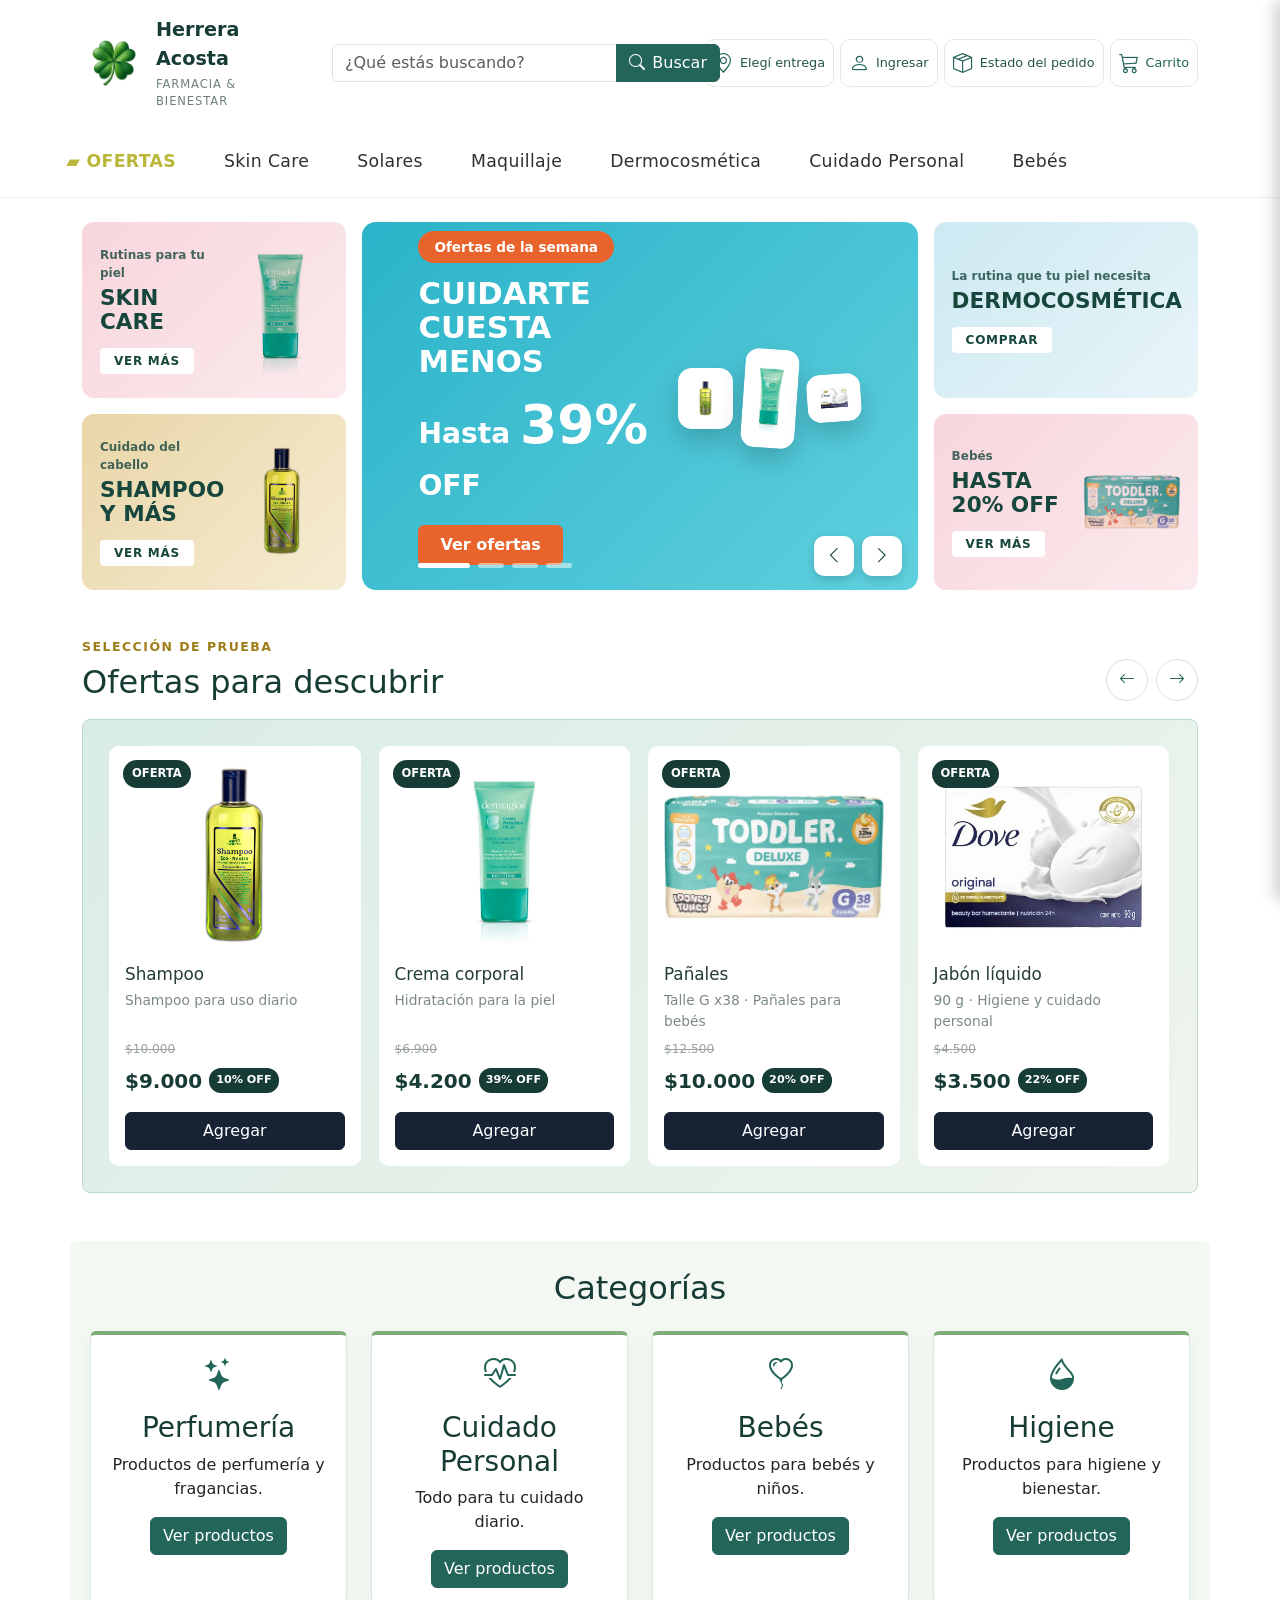
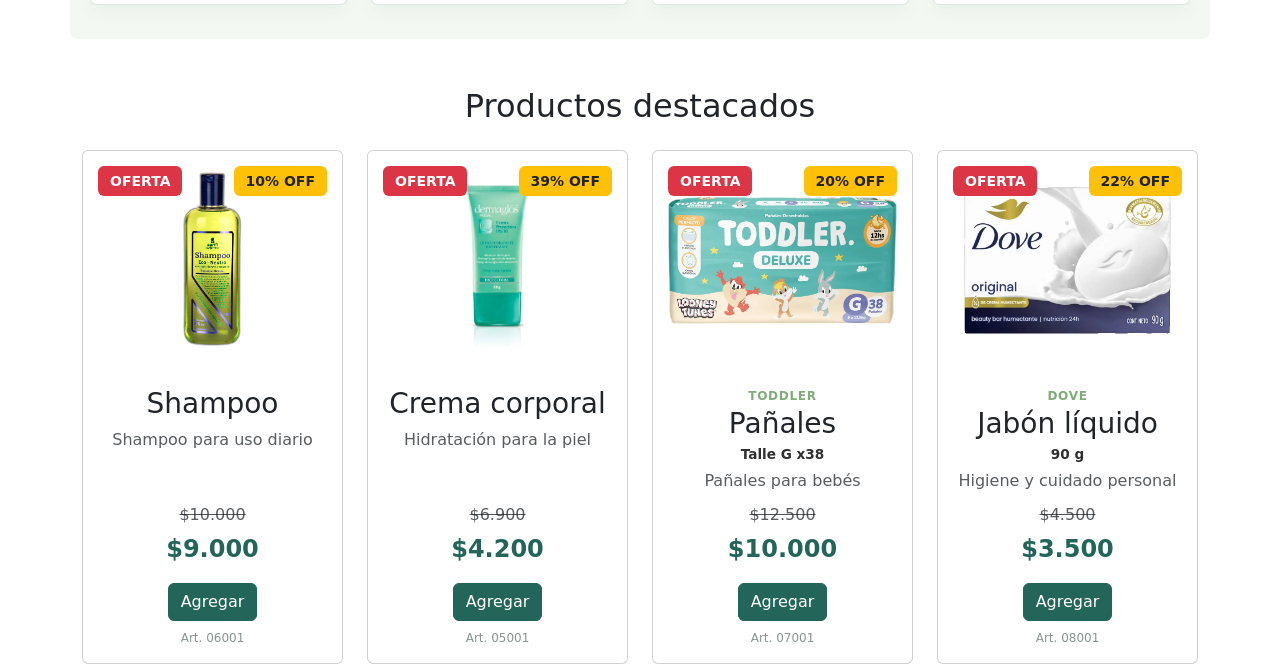
<file: index.html>
<!DOCTYPE html>

<html lang="es">

<head>
    <meta charset="UTF-8">


<meta name="viewport" content="width=device-width, initial-scale=1.0">

<title>Farmacia Herrera Acosta</title>

<!-- Bootstrap -->
<link href="https://cdn.jsdelivr.net/npm/bootstrap@5.3.3/dist/css/bootstrap.min.css" rel="stylesheet">

<!-- Bootstrap Icons -->
<link rel="stylesheet" href="https://cdn.jsdelivr.net/npm/bootstrap-icons@1.11.3/font/bootstrap-icons.min.css">

<!-- Nuestro CSS -->
<link rel="stylesheet" href="css/estilos.css?v=8">


</head>

<body>


<header>

    <div class="container">

        <div class="row align-items-center py-3 fila-header">

            <!-- Logo -->
            <div class="col-lg-3">
                <a class="marca" href="index.html" aria-label="Farmacia Herrera Acosta, inicio">
                    <img class="marca-simbolo" src="imagen/logo-trebol.png" alt="">
                    <span>
                        <strong>Herrera Acosta</strong>
                        <small>Farmacia &amp; bienestar</small>
                    </span>
                </a>
            </div>

            <!-- Buscador -->
            <div class="col-lg-5">

                <form id="formularioBusqueda">
                    <div class="input-group">

                        <input 
                            id="campoBusqueda"
                            type="search" 
                            class="form-control" 
                            placeholder="¿Qué estás buscando?"
                            aria-label="Buscar productos"
                        >

                        <button class="btn btn-primary boton-buscar" type="submit">
                            <i class="bi bi-search" aria-hidden="true"></i>
                            Buscar
                        </button>

                    </div>
                </form>

            </div>

            <!-- Acciones -->
            <div class="col-lg-4 acciones-header">

                <button class="accion-header" type="button">
                    <i class="bi bi-geo-alt" aria-hidden="true"></i>
                    <span>Elegí entrega</span>
                </button>

                <button class="accion-header" type="button">
                    <i class="bi bi-person" aria-hidden="true"></i>
                    <span>Ingresar</span>
                </button>

                <a class="accion-header accion-pedidos" href="pedido.html">
                    <i class="bi bi-box-seam" aria-hidden="true"></i>
                    <span class="texto-largo">Estado del pedido</span>
                    <span class="texto-corto">Mi pedido</span>
                </a>

                <button id="btnAbrirCarrito" class="accion-header carrito-header" type="button">
                    <i class="bi bi-cart3" aria-hidden="true"></i>
                    <span>Carrito</span>
                    <span id="contadorCarrito" class="badge rounded-pill bg-danger" aria-live="polite" hidden>0</span>
                </button>
            </div>

        </div>

    </div>

</header>

<nav class="barra-categorias">

    <div class="barra-categorias-contenido">

        <a class="enlace-categoria oferta-nav" href="categoria.html?c=ofertas" data-categoria="ofertas">▰ OFERTAS</a>
        <a class="enlace-categoria" href="categoria.html?c=skin-care" data-categoria="skin-care">Skin Care</a>
        <a class="enlace-categoria" href="categoria.html?c=solares" data-categoria="solares">Solares</a>
        <a class="enlace-categoria" href="categoria.html?c=maquillaje" data-categoria="maquillaje">Maquillaje</a>
        <a class="enlace-categoria" href="categoria.html?c=dermocosmetica" data-categoria="dermocosmetica">Dermocosmética</a>
        <a class="enlace-categoria" href="categoria.html?c=cuidado-personal" data-categoria="cuidado-personal">Cuidado Personal</a>
        <a class="enlace-categoria" href="categoria.html?c=bebes" data-categoria="bebes">Bebés</a>

    </div>

</nav>
<section class="container mt-4" aria-label="Promociones">

    <div class="grilla-banners">

        <!-- Columna izquierda -->
        <div class="banners-laterales">
            <a class="banner-chico banner-rosa" href="categoria.html?c=skin-care">
                <div class="banner-texto">
                    <span class="banner-volanta">Rutinas para tu piel</span>
                    <strong>Skin Care</strong>
                    <span class="banner-boton">Ver más</span>
                </div>
                <img src="imagen/crema.webp" alt="">
            </a>
            <a class="banner-chico banner-dorado" href="categoria.html?c=cuidado-personal">
                <div class="banner-texto">
                    <span class="banner-volanta">Cuidado del cabello</span>
                    <strong>Shampoo y más</strong>
                    <span class="banner-boton">Ver más</span>
                </div>
                <img src="imagen/shampo.jpg" alt="">
            </a>
        </div>

        <!-- Banner grande que va cambiando -->
        <div class="carrusel-principal" id="carruselPrincipal" aria-roledescription="carrusel" aria-label="Destacados">
            <div class="diapositivas">

                <a class="diapositiva activa diapo-celeste" href="categoria.html?c=ofertas" aria-label="Ofertas de la semana">
                    <div class="diapo-texto">
                        <span class="diapo-fecha">Ofertas de la semana</span>
                        <h2>Cuidarte cuesta menos</h2>
                        <p class="diapo-gigante">Hasta <b>39%</b> OFF</p>
                        <span class="diapo-boton">Ver ofertas</span>
                    </div>
                    <div class="diapo-imagenes">
                        <img src="imagen/shampo.jpg" alt="">
                        <img src="imagen/crema.webp" alt="">
                        <img src="imagen/jabon.webp" alt="">
                    </div>
                </a>

                <a class="diapositiva diapo-rosa" href="categoria.html?c=bebes" aria-label="Productos para bebés">
                    <div class="diapo-texto">
                        <span class="diapo-fecha">Bebés</span>
                        <h2>Todo para tu bebé</h2>
                        <p class="diapo-gigante"><b>20%</b> OFF en pañales</p>
                        <span class="diapo-boton">Ver productos</span>
                    </div>
                    <div class="diapo-imagenes">
                        <img src="imagen/pañales.webp" alt="">
                    </div>
                </a>

                <a class="diapositiva diapo-verde" href="categoria.html?c=dermocosmetica" aria-label="Dermocosmética">
                    <div class="diapo-texto">
                        <span class="diapo-fecha">Dermocosmética</span>
                        <h2>Hidratación para todos los días</h2>
                        <p class="diapo-gigante">Tu piel, <b>primero</b></p>
                        <span class="diapo-boton">Descubrir</span>
                    </div>
                    <div class="diapo-imagenes">
                        <img src="imagen/crema.webp" alt="">
                    </div>
                </a>

                <a class="diapositiva diapo-lila" href="categoria.html?c=higiene" aria-label="Higiene">
                    <div class="diapo-texto">
                        <span class="diapo-fecha">Higiene</span>
                        <h2>Lo de todos los días, al mejor precio</h2>
                        <p class="diapo-gigante">Desde <b>$3.500</b></p>
                        <span class="diapo-boton">Ver productos</span>
                    </div>
                    <div class="diapo-imagenes">
                        <img src="imagen/jabon.webp" alt="">
                        <img src="imagen/shampo.jpg" alt="">
                    </div>
                </a>

            </div>

            <button class="carrusel-flecha anterior" type="button" aria-label="Anterior">
                <i class="bi bi-chevron-left" aria-hidden="true"></i>
            </button>
            <button class="carrusel-flecha siguiente" type="button" aria-label="Siguiente">
                <i class="bi bi-chevron-right" aria-hidden="true"></i>
            </button>

            <div class="carrusel-puntos" role="tablist" aria-label="Elegir banner"></div>
        </div>

        <!-- Columna derecha -->
        <div class="banners-laterales">
            <a class="banner-chico banner-celeste" href="categoria.html?c=dermocosmetica">
                <div class="banner-texto">
                    <span class="banner-volanta">La rutina que tu piel necesita</span>
                    <strong>Dermocosmética</strong>
                    <span class="banner-boton">Comprar</span>
                </div>
                <img src="imagen/crema.webp" alt="">
            </a>
            <a class="banner-chico banner-rosa" href="categoria.html?c=bebes">
                <div class="banner-texto">
                    <span class="banner-volanta">Bebés</span>
                    <strong>Hasta 20% OFF</strong>
                    <span class="banner-boton">Ver más</span>
                </div>
                <img src="imagen/pañales.webp" alt="">
            </a>
        </div>

    </div>

</section>

<section class="container mt-5" aria-labelledby="titulo-promociones">

    <div class="promociones-cabecera">
        <div>
            <span class="promo-etiqueta">Selección de prueba</span>
            <h2 id="titulo-promociones">Ofertas para descubrir</h2>
        </div>

        <div class="controles-promociones">
            <button type="button" class="boton-promocion" data-promo-direccion="prev" aria-label="Productos anteriores">
                <i class="bi bi-arrow-left" aria-hidden="true"></i>
            </button>
            <button type="button" class="boton-promocion" data-promo-direccion="next" aria-label="Siguientes productos">
                <i class="bi bi-arrow-right" aria-hidden="true"></i>
            </button>
        </div>
    </div>

    <div id="carruselPromociones" class="carrusel-promociones">
        <!-- Los productos salen de js/productos.js (los que tienen carrusel: true y están en oferta) -->
        <div class="promociones-pista" id="pistaPromociones"></div>
    </div>

</section>

<section id="productos-destacados" class="container mt-5 seccion-categorias">

    <h2 class="text-center mb-4">Categorías</h2>

    <div class="row g-4">

        <div class="col-6 col-md-3">
            <div class="card h-100 text-center">
                <div class="card-body">
                    <i class="bi bi-stars icono-categoria" aria-hidden="true"></i>
                    <h3 class="card-title">Perfumería</h3>
                    <p class="card-text">
                        Productos de perfumería y fragancias.
                    </p>
                    <a href="categoria.html?c=perfumeria" class="btn btn-primary">
                        Ver productos
                    </a>
                </div>
            </div>
        </div>

        <div class="col-6 col-md-3">
            <div class="card h-100 text-center">
                <div class="card-body">
                    <i class="bi bi-heart-pulse icono-categoria" aria-hidden="true"></i>
                    <h3 class="card-title">Cuidado Personal</h3>
                    <p class="card-text">
                        Todo para tu cuidado diario.
                    </p>
                    <a href="categoria.html?c=cuidado-personal" class="btn btn-primary">
                        Ver productos
                    </a>
                </div>
            </div>
        </div>

        <div class="col-6 col-md-3">
            <div class="card h-100 text-center">
                <div class="card-body">
                    <i class="bi bi-balloon-heart icono-categoria" aria-hidden="true"></i>
                    <h3 class="card-title">Bebés</h3>
                    <p class="card-text">
                        Productos para bebés y niños.
                    </p>
                    <a href="categoria.html?c=bebes" class="btn btn-primary">
                        Ver productos
                    </a>
                </div>
            </div>
        </div>

        <div class="col-6 col-md-3">
            <div class="card h-100 text-center">
                <div class="card-body">
                    <i class="bi bi-droplet-half icono-categoria" aria-hidden="true"></i>
                    <h3 class="card-title">Higiene</h3>
                    <p class="card-text">
                        Productos para higiene y bienestar.
                    </p>
                    <a href="categoria.html?c=higiene" class="btn btn-primary">
                        Ver productos
                    </a>
                </div>
            </div>
        </div>

    </div>

</section>
<section class="container mt-5 seccion-productos">

    <h2 class="text-center mb-4">Productos destacados</h2>

    <p id="mensajeBusqueda" class="mensaje-busqueda text-center" hidden>
        No encontramos productos con esa búsqueda.
    </p>

    <!-- Los productos salen de js/productos.js (los que tienen destacado: true) -->
    <div id="listaDestacados" class="row g-4"></div>

</section>
<div id="fondoCarrito"></div>

<section id="carrito">

    <div class="carrito-cabecera">

        <h2>🛒 Mi carrito</h2>

        <button id="btnCerrarCarrito" type="button">
            ✕
        </button>

    </div>

    <div id="contenidoCarrito">
    </div>

    <form id="formPedido" class="form-pedido" hidden novalidate>
        <h3>Datos para tu pedido</h3>

        <p class="aviso-retiro">
            <i class="bi bi-shop" aria-hidden="true"></i>
            Por ahora los pedidos son para <b>retirar en el local</b>.
        </p>

        <label for="pedidoNombre">Nombre y apellido</label>
        <input id="pedidoNombre" name="nombre" type="text" autocomplete="name" maxlength="80" required>

        <label for="pedidoTelefono">Teléfono</label>
        <input id="pedidoTelefono" name="telefono" type="tel" autocomplete="tel" maxlength="20" placeholder="Ej: 11 2345 6789" required>

        <label for="pedidoPago">¿Cómo vas a pagar?</label>
        <select id="pedidoPago" name="pago" required></select>

        <label for="pedidoComentario">Comentario <span class="opcional">(opcional)</span></label>
        <textarea id="pedidoComentario" name="comentario" rows="2" maxlength="300" placeholder="Ej: paso a retirar después de las 18 hs"></textarea>

        <p id="errorPedido" class="error-pedido" role="alert" hidden></p>

        <button type="submit" class="btn-whatsapp">
            <i class="bi bi-whatsapp" aria-hidden="true"></i>
            Enviar pedido por WhatsApp
        </button>

    </form>

</section>

<!-- Bootstrap JavaScript -->
<script src="https://cdn.jsdelivr.net/npm/bootstrap@5.3.3/dist/js/bootstrap.bundle.min.js"></script>

<!-- Nuestro JavaScript -->
<script src="js/productos.js?v=8"></script>
<script src="js/catalogo.js?v=8"></script>
<script src="js/script.js?v=8"></script>
<script src="js/banners.js?v=8"></script>


</body>

</html>
</file>
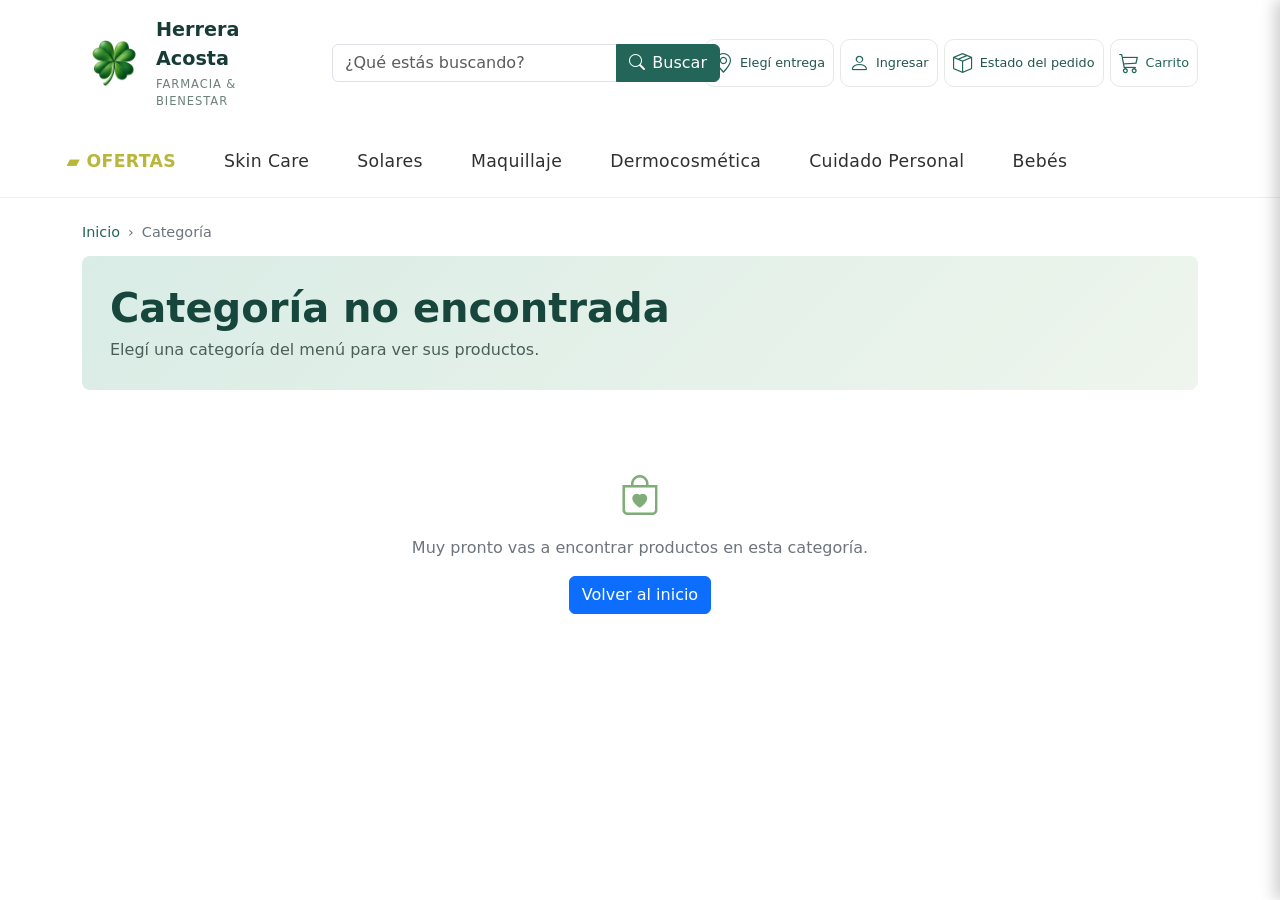
<file: categoria.html>
<!DOCTYPE html>

<html lang="es">

<head>
    <meta charset="UTF-8">


<meta name="viewport" content="width=device-width, initial-scale=1.0">

<title>Categoría | Farmacia Herrera Acosta</title>

<!-- Bootstrap -->
<link href="https://cdn.jsdelivr.net/npm/bootstrap@5.3.3/dist/css/bootstrap.min.css" rel="stylesheet">

<!-- Bootstrap Icons -->
<link rel="stylesheet" href="https://cdn.jsdelivr.net/npm/bootstrap-icons@1.11.3/font/bootstrap-icons.min.css">

<!-- Nuestro CSS -->
<link rel="stylesheet" href="css/estilos.css?v=8">


</head>

<body>


<header>

    <div class="container">

        <div class="row align-items-center py-3 fila-header">

            <!-- Logo -->
            <div class="col-lg-3">
                <a class="marca" href="index.html" aria-label="Farmacia Herrera Acosta, inicio">
                    <img class="marca-simbolo" src="imagen/logo-trebol.png" alt="">
                    <span>
                        <strong>Herrera Acosta</strong>
                        <small>Farmacia &amp; bienestar</small>
                    </span>
                </a>
            </div>

            <!-- Buscador -->
            <div class="col-lg-5">

                <form id="formularioBusqueda">
                    <div class="input-group">

                        <input 
                            id="campoBusqueda"
                            type="search" 
                            class="form-control" 
                            placeholder="¿Qué estás buscando?"
                            aria-label="Buscar productos"
                        >

                        <button class="btn btn-primary boton-buscar" type="submit">
                            <i class="bi bi-search" aria-hidden="true"></i>
                            Buscar
                        </button>

                    </div>
                </form>

            </div>

            <!-- Acciones -->
            <div class="col-lg-4 acciones-header">

                <button class="accion-header" type="button">
                    <i class="bi bi-geo-alt" aria-hidden="true"></i>
                    <span>Elegí entrega</span>
                </button>

                <button class="accion-header" type="button">
                    <i class="bi bi-person" aria-hidden="true"></i>
                    <span>Ingresar</span>
                </button>

                <a class="accion-header accion-pedidos" href="pedido.html">
                    <i class="bi bi-box-seam" aria-hidden="true"></i>
                    <span class="texto-largo">Estado del pedido</span>
                    <span class="texto-corto">Mi pedido</span>
                </a>

                <button id="btnAbrirCarrito" class="accion-header carrito-header" type="button">
                    <i class="bi bi-cart3" aria-hidden="true"></i>
                    <span>Carrito</span>
                    <span id="contadorCarrito" class="badge rounded-pill bg-danger" aria-live="polite" hidden>0</span>
                </button>
            </div>

        </div>

    </div>

</header>

<nav class="barra-categorias">

    <div class="barra-categorias-contenido">

        <a class="enlace-categoria oferta-nav" href="categoria.html?c=ofertas" data-categoria="ofertas">▰ OFERTAS</a>
        <a class="enlace-categoria" href="categoria.html?c=skin-care" data-categoria="skin-care">Skin Care</a>
        <a class="enlace-categoria" href="categoria.html?c=solares" data-categoria="solares">Solares</a>
        <a class="enlace-categoria" href="categoria.html?c=maquillaje" data-categoria="maquillaje">Maquillaje</a>
        <a class="enlace-categoria" href="categoria.html?c=dermocosmetica" data-categoria="dermocosmetica">Dermocosmética</a>
        <a class="enlace-categoria" href="categoria.html?c=cuidado-personal" data-categoria="cuidado-personal">Cuidado Personal</a>
        <a class="enlace-categoria" href="categoria.html?c=bebes" data-categoria="bebes">Bebés</a>

    </div>

</nav>

<main class="container mt-4 mb-5 pagina-categoria">

    <nav aria-label="Ubicación" class="miga">
        <a href="index.html">Inicio</a>
        <span aria-hidden="true">›</span>
        <span id="migaCategoria" aria-current="page">Categoría</span>
    </nav>

    <div class="cabecera-categoria">
        <h1 id="tituloCategoria">Categoría</h1>
        <p id="descripcionCategoria"></p>
    </div>

    <p id="mensajeBusqueda" class="mensaje-busqueda text-center" hidden>
        No encontramos productos con esa búsqueda.
    </p>

    <div id="categoriaVacia" class="categoria-vacia" hidden>
        <i class="bi bi-bag-heart" aria-hidden="true"></i>
        <p>Muy pronto vas a encontrar productos en esta categoría.</p>
        <a href="index.html" class="btn btn-primary">Volver al inicio</a>
    </div>

    <div id="listaCategoria" class="row g-4"></div>

</main>

<div id="fondoCarrito"></div>

<section id="carrito">

    <div class="carrito-cabecera">

        <h2>🛒 Mi carrito</h2>

        <button id="btnCerrarCarrito" type="button">
            ✕
        </button>

    </div>

    <div id="contenidoCarrito">
    </div>

    <form id="formPedido" class="form-pedido" hidden novalidate>
        <h3>Datos para tu pedido</h3>

        <p class="aviso-retiro">
            <i class="bi bi-shop" aria-hidden="true"></i>
            Por ahora los pedidos son para <b>retirar en el local</b>.
        </p>

        <label for="pedidoNombre">Nombre y apellido</label>
        <input id="pedidoNombre" name="nombre" type="text" autocomplete="name" maxlength="80" required>

        <label for="pedidoTelefono">Teléfono</label>
        <input id="pedidoTelefono" name="telefono" type="tel" autocomplete="tel" maxlength="20" placeholder="Ej: 11 2345 6789" required>

        <label for="pedidoPago">¿Cómo vas a pagar?</label>
        <select id="pedidoPago" name="pago" required></select>

        <label for="pedidoComentario">Comentario <span class="opcional">(opcional)</span></label>
        <textarea id="pedidoComentario" name="comentario" rows="2" maxlength="300" placeholder="Ej: paso a retirar después de las 18 hs"></textarea>

        <p id="errorPedido" class="error-pedido" role="alert" hidden></p>

        <button type="submit" class="btn-whatsapp">
            <i class="bi bi-whatsapp" aria-hidden="true"></i>
            Enviar pedido por WhatsApp
        </button>

    </form>

</section>

<!-- Bootstrap JavaScript -->
<script src="https://cdn.jsdelivr.net/npm/bootstrap@5.3.3/dist/js/bootstrap.bundle.min.js"></script>

<!-- Nuestro JavaScript -->
<script src="js/productos.js?v=8"></script>
<script src="js/catalogo.js?v=8"></script>
<script src="js/categoria.js?v=8"></script>
<script src="js/script.js?v=8"></script>


</body>

</html>
</file>
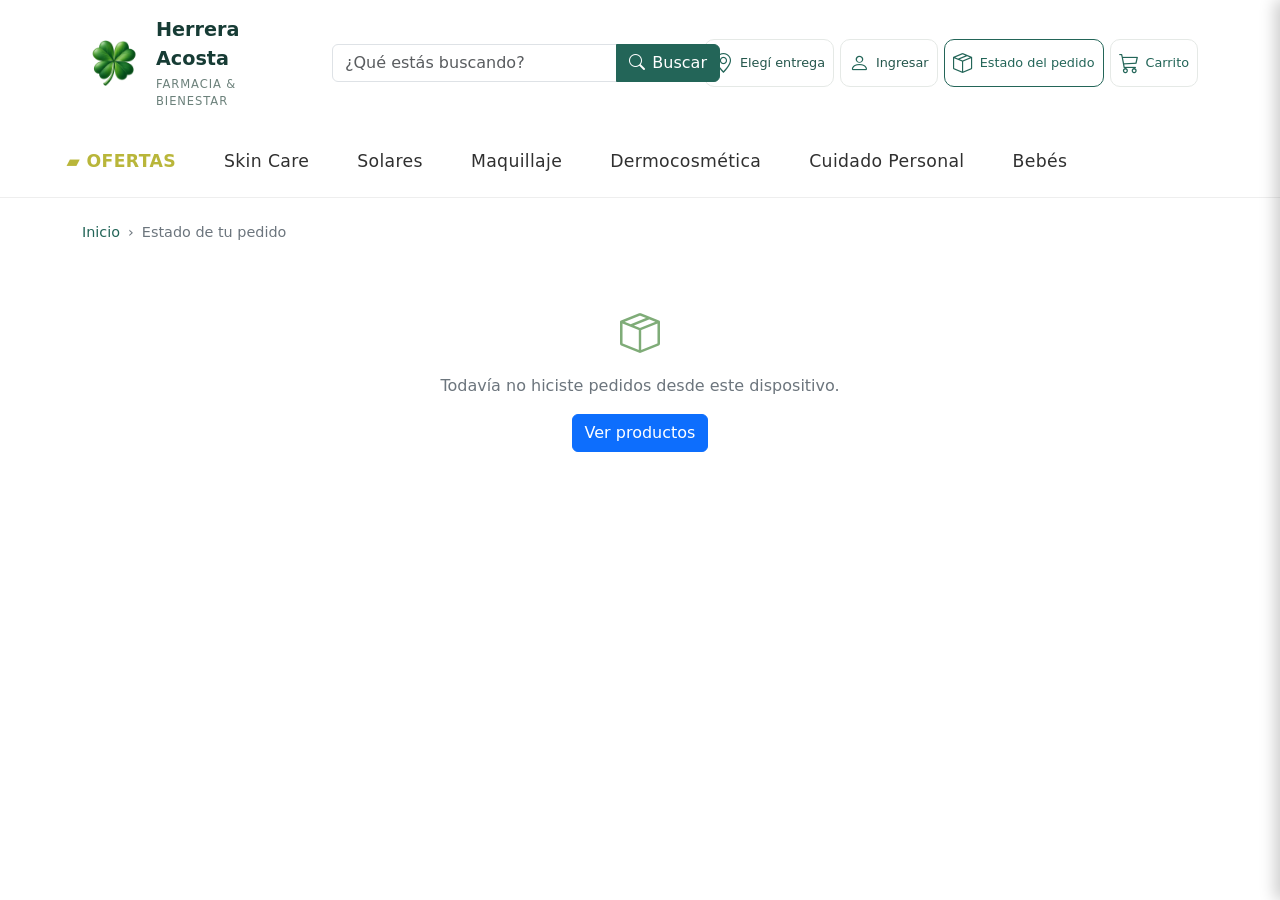
<file: pedido.html>
<!DOCTYPE html>

<html lang="es">

<head>
    <meta charset="UTF-8">


<meta name="viewport" content="width=device-width, initial-scale=1.0">

<title>Estado de tu pedido | Farmacia Herrera Acosta</title>

<!-- Bootstrap -->
<link href="https://cdn.jsdelivr.net/npm/bootstrap@5.3.3/dist/css/bootstrap.min.css" rel="stylesheet">

<!-- Bootstrap Icons -->
<link rel="stylesheet" href="https://cdn.jsdelivr.net/npm/bootstrap-icons@1.11.3/font/bootstrap-icons.min.css">

<!-- Nuestro CSS -->
<link rel="stylesheet" href="css/estilos.css?v=8">


</head>

<body>


<header>

    <div class="container">

        <div class="row align-items-center py-3 fila-header">

            <!-- Logo -->
            <div class="col-lg-3">
                <a class="marca" href="index.html" aria-label="Farmacia Herrera Acosta, inicio">
                    <img class="marca-simbolo" src="imagen/logo-trebol.png" alt="">
                    <span>
                        <strong>Herrera Acosta</strong>
                        <small>Farmacia &amp; bienestar</small>
                    </span>
                </a>
            </div>

            <!-- Buscador -->
            <div class="col-lg-5">

                <form id="formularioBusqueda">
                    <div class="input-group">

                        <input 
                            id="campoBusqueda"
                            type="search" 
                            class="form-control" 
                            placeholder="¿Qué estás buscando?"
                            aria-label="Buscar productos"
                        >

                        <button class="btn btn-primary boton-buscar" type="submit">
                            <i class="bi bi-search" aria-hidden="true"></i>
                            Buscar
                        </button>

                    </div>
                </form>

            </div>

            <!-- Acciones -->
            <div class="col-lg-4 acciones-header">

                <button class="accion-header" type="button">
                    <i class="bi bi-geo-alt" aria-hidden="true"></i>
                    <span>Elegí entrega</span>
                </button>

                <button class="accion-header" type="button">
                    <i class="bi bi-person" aria-hidden="true"></i>
                    <span>Ingresar</span>
                </button>

                <a class="accion-header accion-pedidos activo" href="pedido.html" aria-current="page">
                    <i class="bi bi-box-seam" aria-hidden="true"></i>
                    <span class="texto-largo">Estado del pedido</span>
                    <span class="texto-corto">Mi pedido</span>
                </a>

                <button id="btnAbrirCarrito" class="accion-header carrito-header" type="button">
                    <i class="bi bi-cart3" aria-hidden="true"></i>
                    <span>Carrito</span>
                    <span id="contadorCarrito" class="badge rounded-pill bg-danger" aria-live="polite" hidden>0</span>
                </button>
            </div>

        </div>

    </div>

</header>

<nav class="barra-categorias">

    <div class="barra-categorias-contenido">

        <a class="enlace-categoria oferta-nav" href="categoria.html?c=ofertas" data-categoria="ofertas">▰ OFERTAS</a>
        <a class="enlace-categoria" href="categoria.html?c=skin-care" data-categoria="skin-care">Skin Care</a>
        <a class="enlace-categoria" href="categoria.html?c=solares" data-categoria="solares">Solares</a>
        <a class="enlace-categoria" href="categoria.html?c=maquillaje" data-categoria="maquillaje">Maquillaje</a>
        <a class="enlace-categoria" href="categoria.html?c=dermocosmetica" data-categoria="dermocosmetica">Dermocosmética</a>
        <a class="enlace-categoria" href="categoria.html?c=cuidado-personal" data-categoria="cuidado-personal">Cuidado Personal</a>
        <a class="enlace-categoria" href="categoria.html?c=bebes" data-categoria="bebes">Bebés</a>

    </div>

</nav>

<main class="container mt-4 mb-5 pagina-pedido">

    <nav aria-label="Ubicación" class="miga">
        <a href="index.html">Inicio</a>
        <span aria-hidden="true">›</span>
        <span aria-current="page">Estado de tu pedido</span>
    </nav>

    <!-- Sin pedidos -->
    <div id="sinPedidos" class="categoria-vacia" hidden>
        <i class="bi bi-box-seam" aria-hidden="true"></i>
        <p>Todavía no hiciste pedidos desde este dispositivo.</p>
        <a href="index.html" class="btn btn-primary">Ver productos</a>
    </div>

    <!-- Pedido -->
    <div id="detallePedido" class="pedido-grilla" hidden>

        <section class="pedido-panel pedido-estado" aria-labelledby="tituloPedido">
            <p class="pedido-gracias">¡Gracias por tu pedido!</p>
            <h1 id="tituloPedido">Pedido N° <span id="numeroPedido"></span></h1>
            <p class="pedido-fecha" id="fechaPedido"></p>

            <ol class="pasos-pedido">
                <li class="paso hecho">
                    <span class="paso-icono" aria-hidden="true">✓</span>
                    <div>
                        <strong>Pedido enviado</strong>
                        <p>Mandaste el pedido por WhatsApp a la farmacia.</p>
                    </div>
                </li>
                <li class="paso actual">
                    <span class="paso-icono" aria-hidden="true">2</span>
                    <div>
                        <strong>Confirmación de la farmacia</strong>
                        <p>Te respondemos por WhatsApp con el stock y el total final.</p>
                    </div>
                </li>
                <li class="paso">
                    <span class="paso-icono" aria-hidden="true">3</span>
                    <div>
                        <strong>Preparamos tu pedido</strong>
                        <p>Lo separamos para que no tengas que esperar.</p>
                    </div>
                </li>
                <li class="paso">
                    <span class="paso-icono" aria-hidden="true">4</span>
                    <div>
                        <strong>Listo para retirar</strong>
                        <p>Te avisamos por WhatsApp cuando puedas pasar por el local.</p>
                    </div>
                </li>
            </ol>

            <div class="pedido-acciones">
                <button type="button" id="btnReenviar" class="btn-whatsapp">
                    <i class="bi bi-whatsapp" aria-hidden="true"></i>
                    ¿No se abrió WhatsApp? Enviar de nuevo
                </button>
                <button type="button" id="btnConsultar" class="btn-seguir-comprando">
                    Consultar por este pedido
                </button>
                <a href="index.html" class="btn-seguir-comprando">Seguir comprando</a>
            </div>
        </section>

        <section class="pedido-panel" aria-labelledby="tituloResumen">
            <h2 id="tituloResumen">Resumen</h2>
            <ul id="listaPedido" class="lista-pedido"></ul>
            <div class="carrito-total pedido-total">
                <span>Total</span>
                <strong id="totalPedido"></strong>
            </div>
            <dl class="datos-pedido">
                <dt>Entrega</dt><dd>Retiro en el local</dd>
                <dt>Pago</dt><dd id="pagoPedido"></dd>
                <dt>A nombre de</dt><dd id="nombrePedido"></dd>
                <dt id="comentarioPedidoTitulo">Comentario</dt><dd id="comentarioPedido"></dd>
            </dl>
        </section>

    </div>

    <!-- Pedidos anteriores -->
    <section id="pedidosAnteriores" class="pedido-panel pedidos-anteriores" hidden aria-labelledby="tituloAnteriores">
        <h2 id="tituloAnteriores">Tus pedidos anteriores</h2>
        <ul id="listaAnteriores"></ul>
    </section>

</main>

<div id="fondoCarrito"></div>

<section id="carrito">

    <div class="carrito-cabecera">

        <h2>🛒 Mi carrito</h2>

        <button id="btnCerrarCarrito" type="button">
            ✕
        </button>

    </div>

    <div id="contenidoCarrito">
    </div>

    <form id="formPedido" class="form-pedido" hidden novalidate>
        <h3>Datos para tu pedido</h3>

        <p class="aviso-retiro">
            <i class="bi bi-shop" aria-hidden="true"></i>
            Por ahora los pedidos son para <b>retirar en el local</b>.
        </p>

        <label for="pedidoNombre">Nombre y apellido</label>
        <input id="pedidoNombre" name="nombre" type="text" autocomplete="name" maxlength="80" required>

        <label for="pedidoTelefono">Teléfono</label>
        <input id="pedidoTelefono" name="telefono" type="tel" autocomplete="tel" maxlength="20" placeholder="Ej: 11 2345 6789" required>

        <label for="pedidoPago">¿Cómo vas a pagar?</label>
        <select id="pedidoPago" name="pago" required></select>

        <label for="pedidoComentario">Comentario <span class="opcional">(opcional)</span></label>
        <textarea id="pedidoComentario" name="comentario" rows="2" maxlength="300" placeholder="Ej: paso a retirar después de las 18 hs"></textarea>

        <p id="errorPedido" class="error-pedido" role="alert" hidden></p>

        <button type="submit" class="btn-whatsapp">
            <i class="bi bi-whatsapp" aria-hidden="true"></i>
            Enviar pedido por WhatsApp
        </button>

    </form>

</section>

<!-- Bootstrap JavaScript -->
<script src="https://cdn.jsdelivr.net/npm/bootstrap@5.3.3/dist/js/bootstrap.bundle.min.js"></script>

<!-- Nuestro JavaScript -->
<script src="js/productos.js?v=8"></script>
<script src="js/catalogo.js?v=8"></script>
<script src="js/script.js?v=8"></script>
<script src="js/pedido.js?v=8"></script>


</body>

</html>
</file>
<file: css/estilos.css>
.hero {
    min-height: 340px;
    display: flex;
    align-items: center;
    justify-content: space-between;
    gap: 40px;
    padding: 58px clamp(28px, 6vw, 90px);
    color: #173c35;
    background: linear-gradient(120deg, #dcefe5 0%, #f4f1d7 100%);
    border-radius: 4px;
    overflow: hidden;
}

.hero-contenido {
    max-width: 590px;
}

.hero-etiqueta {
    margin-bottom: 14px;
    color: #a07d19;
    font-size: 0.82rem;
    font-weight: 700;
    letter-spacing: 0.14em;
    text-transform: uppercase;
}

.hero h2 {
    max-width: 520px;
    margin-bottom: 18px;
    font-size: clamp(2.2rem, 5vw, 4.3rem);
    line-height: 0.98;
}

.hero-contenido > p:not(.hero-etiqueta) {
    max-width: 460px;
    margin-bottom: 28px;
    color: #3d5c55;
    font-size: 1.08rem;
}

.btn-hero {
    padding: 12px 22px;
    color: #ffffff;
    background-color: #236558;
    border: 1px solid #236558;
}

.btn-hero:hover {
    color: #ffffff;
    background-color: #174b41;
    border-color: #174b41;
}

.hero-dato {
    width: 190px;
    padding: 24px 0 24px 24px;
    border-left: 1px solid rgba(35, 101, 88, 0.35);
}

.hero-dato span {
    display: block;
    margin-bottom: 38px;
    color: #a07d19;
    font-size: 0.85rem;
    font-weight: 700;
}

.hero-dato strong {
    display: block;
    margin-bottom: 8px;
    font-size: 1.2rem;
}

.hero-dato p {
    margin: 0;
    color: #3d5c55;
    font-size: 0.9rem;
}

.marca {
    display: inline-flex;
    align-items: center;
    gap: 10px;
    color: #173c35;
    text-decoration: none;
}

.marca-simbolo {
    display: block;
    width: 64px;
    height: 64px;
    object-fit: contain;
    transform: scale(1.25);
}

.marca strong,
.marca small {
    display: block;
}

.marca strong {
    font-size: 1.2rem;
}

.marca small {
    margin-top: 2px;
    color: #6c817b;
    font-size: 0.72rem;
    letter-spacing: 0.08em;
    text-transform: uppercase;
}

.acciones-header {
    display: flex;
    align-items: center;
    justify-content: flex-end;
    gap: 8px;
    padding-top: 8px;
    padding-bottom: 8px;
}

.accion-header {
    display: inline-flex;
    min-height: 48px;
    align-items: center;
    justify-content: center;
    gap: 7px;
    padding: 8px 10px;
    color: #24564c;
    background-color: #ffffff;
    border: 1px solid #e5e9e6;
    border-radius: 10px;
    font-size: 0.86rem;
    font-weight: 500;
    white-space: nowrap;
}

.accion-header i {
    color: #236558;
    font-size: 1.25rem;
}

.accion-header:hover {
    color: #236558;
    border-color: #236558;
}

.boton-buscar {
    display: inline-flex;
    align-items: center;
    gap: 7px;
    color: #ffffff;
    background-color: #236558;
    border-color: #236558;
}

.boton-buscar:hover {
    color: #ffffff;
    background-color: #174b41;
    border-color: #174b41;
}

.carrito-header {
    color: #236558;
}

@media (min-width: 992px) {
    .fila-header {
        flex-wrap: nowrap;
    }

    .fila-header > [class*="col-lg-"] {
        min-width: 0;
    }

    .fila-header > .col-lg-5 form {
        width: 100%;
    }

    .acciones-header {
        flex-shrink: 0;
    }
}

.card-img-top {
    height: 220px;
    object-fit: contain;
    padding: 15px;
}

.precio-oferta {
    color: #236558;
}

.mensaje-busqueda {
    color: #6c817b;
}

.seccion-categorias {
    padding: 28px 20px 34px;
    background-color: #f4f8f2;
    border-radius: 8px;
}

.seccion-categorias > h2 {
    color: #173c35;
}

.seccion-categorias .card {
    overflow: hidden;
    border: 1px solid #dce8df;
    border-top: 4px solid #7fac78;
    box-shadow: 0 5px 16px rgba(35, 101, 88, 0.06);
    transition: transform 0.2s ease, box-shadow 0.2s ease;
}

.seccion-categorias .card:hover {
    transform: translateY(-4px);
    box-shadow: 0 10px 22px rgba(35, 101, 88, 0.12);
}

.icono-categoria {
    display: block;
    margin-bottom: 12px;
    color: #236558;
    font-size: 2rem;
}

.seccion-categorias .card-title {
    color: #173c35;
}

.seccion-categorias .btn-primary {
    color: #ffffff;
    background-color: #236558;
    border-color: #236558;
}

.seccion-categorias .btn-primary:hover {
    background-color: #174b41;
    border-color: #174b41;
}

.seccion-productos .btn-primary {
    color: #ffffff;
    background-color: #236558;
    border-color: #236558;
}

.seccion-productos .btn-primary:hover {
    color: #ffffff;
    background-color: #174b41;
    border-color: #174b41;
}

.promociones-cabecera {
    display: flex;
    align-items: end;
    justify-content: space-between;
    margin-bottom: 18px;
}

.promociones-cabecera h2 {
    margin: 0;
    color: #173c35;
}

.promo-etiqueta {
    display: block;
    margin-bottom: 6px;
    color: #a07d19;
    font-size: 0.78rem;
    font-weight: 700;
    letter-spacing: 0.12em;
    text-transform: uppercase;
}

.controles-promociones {
    display: flex;
    gap: 8px;
}

.boton-promocion {
    display: grid;
    width: 42px;
    height: 42px;
    place-items: center;
    color: #236558;
    background-color: #ffffff;
    border: 1px solid #d8e2dd;
    border-radius: 50%;
}

.boton-promocion:hover {
    color: #ffffff;
    background-color: #236558;
}

.carrusel-promociones {
    padding: 26px;
    overflow: hidden;
    background: linear-gradient(135deg, #d9ece6 0%, #eef5ec 100%);
    border: 1px solid #bdd8cd;
    border-radius: 8px;
}

.promociones-pista {
    display: flex;
    gap: 18px;
    overflow-x: auto;
    scroll-behavior: smooth;
    scrollbar-width: none;
}

.promociones-pista::-webkit-scrollbar {
    display: none;
}

.tarjeta-promocion {
    position: relative;
    display: flex;
    flex: 0 0 calc(25% - 14px);
    min-height: 410px;
    flex-direction: column;
    padding: 16px;
    background-color: #ffffff;
    border-radius: 10px;
}

.etiqueta-producto {
    position: absolute;
    top: 14px;
    left: 14px;
    padding: 5px 9px;
    color: #ffffff;
    background-color: #173c35;
    border-radius: 20px;
    font-size: 0.72rem;
    font-weight: 700;
    text-transform: uppercase;
}

.tarjeta-promocion img {
    width: 100%;
    height: 190px;
    margin-bottom: 12px;
    object-fit: contain;
}

.tarjeta-promocion h3 {
    margin-bottom: 6px;
    color: #243d38;
    font-size: 1.05rem;
}

.tarjeta-promocion p {
    min-height: 42px;
    margin-bottom: 8px;
    color: #7b8985;
    font-size: 0.86rem;
}

.precios-promocion {
    display: flex;
    flex-wrap: wrap;
    align-items: center;
    gap: 7px;
    margin-bottom: 16px;
}

.precios-promocion del {
    width: 100%;
    color: #9aa39f;
    font-size: 0.76rem;
}

.precios-promocion strong {
    color: #173c35;
    font-size: 1.25rem;
}

.precios-promocion span {
    padding: 4px 7px;
    color: #ffffff;
    background-color: #173c35;
    border-radius: 12px;
    font-size: 0.7rem;
    font-weight: 700;
}

.btn-promocion-agregar {
    width: 100%;
    margin-top: auto;
    color: #ffffff;
    background-color: #172235;
    border-color: #172235;
}

.btn-promocion-agregar:hover {
    color: #ffffff;
    background-color: #236558;
    border-color: #236558;
}

#contadorCarrito {
    margin-left: 4px;
    font-size: 0.7rem;
    vertical-align: middle;
}

.barra-categorias {
    height: 72px;
    position: relative;
    overflow-x: auto;
    overflow-y: hidden;
    scrollbar-width: none;
    -webkit-overflow-scrolling: touch;
    border-bottom: 1px solid #eeeeee;
    background-color: #ffffff;
}

.barra-categorias-contenido {
    display: flex;
    align-items: center;
    gap: 48px;
    width: max-content;
    min-width: 100%;
    min-height: 72px;
    padding: 0 5.2%;
}

.barra-categorias a {
    color: #303030;
    font-size: 1.08rem;
    font-weight: 500;
    letter-spacing: 0.02em;
    text-decoration: none;
    white-space: nowrap;
}

.barra-categorias a:hover {
    color: #b9b63a;
}

.menu-categorias {
    position: relative;
    height: 72px;
    display: flex;
    align-items: center;
}

.boton-categorias {
    border: 0;
    padding: 0;
    background: transparent;
    cursor: pointer;
}

.boton-categorias:hover {
    color: #b9b63a;
}

.menu-subcategorias {
    position: absolute;
    top: 100%;
    left: 0;
    z-index: 1100;
    display: none;
    grid-template-columns: 250px minmax(650px, 1fr);
    width: min(1120px, calc(100vw - 48px));
    padding: 26px 30px;
    background: #ffffff;
    border: 1px solid #eeeeee;
    box-shadow: 0 12px 28px rgba(0, 0, 0, 0.12);
    opacity: 0;
    visibility: hidden;
    transform: translateY(8px);
    transition: opacity 0.2s ease, transform 0.2s ease, visibility 0.2s ease;
}

.menu-categorias:hover .menu-subcategorias,
.menu-categorias:focus-within .menu-subcategorias,
.menu-subcategorias.abierto {
    display: grid;
    opacity: 1;
    visibility: visible;
    transform: translateY(0);
}

.lista-categorias-principales {
    display: flex;
    flex-direction: column;
    gap: 15px;
    padding-right: 28px;
    border-right: 1px solid #dddddd;
}

.lista-categorias-principales a,
.subcategorias-contenido a {
    font-size: 1rem;
}

.lista-categorias-principales .categoria-activa {
    font-weight: 700;
}

.subcategorias-contenido {
    padding-left: 28px;
}

.subcategorias-contenido .ver-todo {
    display: block;
    padding-bottom: 10px;
    color: #b9b63a;
    border-bottom: 1px solid #dddddd;
    font-size: 1.1rem;
    font-weight: 600;
}

.subcategorias-columnas {
    display: grid;
    grid-template-columns: repeat(4, minmax(120px, 1fr));
    gap: 24px;
    padding-top: 26px;
}

.subcategorias-columnas h3 {
    margin: 0 0 14px;
    font-size: 1rem;
}

.subcategorias-columnas a {
    display: block;
    margin-bottom: 10px;
}

.enlace-categorias {
    display: flex;
    align-items: center;
    gap: 12px;
}

.icono-menu {
    font-size: 1.65rem;
    line-height: 1;
}

.oferta-nav {
    color: #b9b63a !important;
    font-weight: 700 !important;
}

@media (max-width: 768px) {
    .promociones-cabecera {
        align-items: start;
        gap: 16px;
    }

    .promociones-cabecera h2 {
        font-size: 1.5rem;
    }

    .carrusel-promociones {
        padding: 16px;
    }

    .tarjeta-promocion {
        flex-basis: 82%;
    }

    .acciones-header {
        justify-content: flex-start;
        flex-wrap: wrap;
        padding-top: 14px;
    }

    .accion-header {
        flex: 1 1 auto;
    }

    .hero {
        display: block;
        min-height: 0;
        padding: 42px 28px;
    }

    .hero-dato {
        width: auto;
        margin-top: 42px;
        padding: 18px 0 0;
        border-top: 1px solid rgba(35, 101, 88, 0.35);
        border-left: 0;
    }

    .hero-dato span {
        margin-bottom: 14px;
    }

    .barra-categorias-contenido {
        gap: 28px;
        padding: 0 24px;
    }

    .menu-subcategorias {
        position: fixed;
        top: 72px;
        left: 12px;
        grid-template-columns: 1fr;
        width: calc(100vw - 24px);
        max-height: calc(100vh - 90px);
        overflow-y: auto;
    }

    .lista-categorias-principales {
        display: grid;
        grid-template-columns: repeat(2, 1fr);
        padding-right: 0;
        padding-bottom: 20px;
        border-right: 0;
        border-bottom: 1px solid #dddddd;
    }

    .subcategorias-contenido {
        padding: 20px 0 0;
    }

    .subcategorias-columnas {
        grid-template-columns: repeat(2, 1fr);
    }
}

.producto-imagen {
    position: relative;
}

.oferta {
    position: absolute;
    top: 15px;
    left: 15px;
    z-index: 10;
    font-size: 14px;
    padding: 8px 12px;
}
.descuento {
    position: absolute;
    top: 15px;
    right: 15px;
    z-index: 10;
    font-size: 14px;
    padding: 8px 12px;
}

/* =========================
   CARRITO LATERAL
   ========================= */

#carrito {
    position: fixed;
    top: 0;
    right: 0;

    width: 400px;
    max-width: 90%;

    height: 100vh;

    background-color: white;

    z-index: 1001;

    transform: translateX(100%);

    transition: transform 0.3s ease;

    box-shadow: -5px 0 15px rgba(0, 0, 0, 0.2);
}


/* Carrito abierto */

#carrito.abierto {
    transform: translateX(0);
}


/* Fondo oscuro */

#fondoCarrito {
    position: fixed;

    top: 0;
    left: 0;

    width: 100%;
    height: 100vh;

    background-color: rgba(0, 0, 0, 0.5);

    z-index: 1000;

    opacity: 0;

    visibility: hidden;

    transition: opacity 0.3s ease;
}


/* Fondo visible */

#fondoCarrito.abierto {
    opacity: 1;

    visibility: visible;
}


/* Encabezado del carrito */

.carrito-cabecera {
    display: flex;

    justify-content: space-between;

    align-items: center;

    padding: 20px;

    border-bottom: 1px solid #ddd;
}


/* Título */

.carrito-cabecera h2 {
    margin: 0;

    font-size: 22px;
}


/* Botón cerrar */

#btnCerrarCarrito {
    border: none;

    background: none;

    font-size: 25px;

    cursor: pointer;
}

/* =========================
   PRODUCTOS DEL CARRITO
   ========================= */

.producto-carrito {
    display: flex;
    gap: 15px;

    padding: 20px;

    border-bottom: 1px solid #ddd;
}


/* Imagen del producto */

.producto-carrito img {
    width: 90px;
    height: 90px;

    object-fit: contain;

    flex-shrink: 0;
}


/* Información */

.info-producto-carrito {
    flex: 1;
}


.info-producto-carrito h3 {
    font-size: 16px;

    margin: 0 0 8px 0;
}


.info-producto-carrito p {
    font-size: 18px;

    font-weight: bold;

    margin-bottom: 10px;
}


/* Controles */

.controles-carrito {
    display: flex;

    align-items: center;

    gap: 8px;
}


/* Botones + y - */

.controles-carrito button {
    border: 1px solid #ccc;

    background-color: white;

    width: 30px;
    height: 30px;

    border-radius: 5px;

    cursor: pointer;
}


.controles-carrito button:hover {
    background-color: #f1f1f1;
}


/* Cantidad */

.controles-carrito span {
    min-width: 25px;

    text-align: center;

    font-weight: bold;
}


/* Botón eliminar */

.controles-carrito .btn-eliminar {
    border: none;

    font-size: 18px;

    margin-left: auto;
}

/* =========================
   HEADER FIJO
   ========================= */

header {
    position: sticky;
    top: 0;
    z-index: 1000;
    background-color: white;
}

.btn-agregar-carrito.control-cantidad,
.btn-promocion-agregar.control-cantidad {
    display: flex;
    align-items: center;
    justify-content: space-around;
    min-width: 140px;
    padding: 8px 12px;
}

.btn-agregar-carrito.control-cantidad span,
.btn-promocion-agregar.control-cantidad span {
    min-width: 28px;
}

.btn-agregar-carrito.control-cantidad .cantidad-producto,
.btn-promocion-agregar.control-cantidad .cantidad-producto {
    font-weight: 700;
}

@media (min-width: 992px) and (max-width: 1199px) {
    .acciones-header {
        flex-wrap: nowrap;
        gap: 3px;
    }

    .accion-header {
        min-width: 0;
        gap: 3px;
        padding-right: 4px;
        padding-left: 4px;
        font-size: 0.68rem;
    }

    .accion-header i {
        flex-shrink: 0;
        font-size: 1.05rem;
    }

    .accion-header span {
        overflow: hidden;
        text-overflow: ellipsis;
    }
}

@media (min-width: 1200px) {
    .fila-header {
        --bs-gutter-x: 24px;
    }

    .fila-header > .col-lg-3 {
        flex: 0 0 250px;
        width: 250px;
    }

    .fila-header > .col-lg-5 {
        flex: 1 1 0;
        width: auto;
        min-width: 280px;
    }

    .fila-header > .col-lg-4 {
        flex: 0 0 478px;
        width: 478px;
    }

    .acciones-header {
        gap: 6px;
    }

    .accion-header {
        padding-right: 8px;
        padding-left: 8px;
        font-size: 0.8rem;
    }
}
/* =========================
   CARRITO: lista, vacío y total
   ========================= */

#carrito {
    display: flex;
    flex-direction: column;
    overflow-y: auto;
}

#contenidoCarrito {
    flex: 0 0 auto;
}

.carrito-vacio {
    padding: 40px 20px;
    text-align: center;
    color: #6c757d;
}

.carrito-total {
    display: flex;
    justify-content: space-between;
    align-items: center;
    padding: 20px;
    border-top: 1px solid #ddd;
    background-color: #ffffff;
    font-size: 20px;
}

.carrito-total strong {
    color: #236558;
}

/* El contador del carrito "late" al agregar algo */
@keyframes latido {
    50% { transform: scale(1.4); }
}

#contadorCarrito.latido {
    animation: latido 0.35s ease;
}

/* =========================
   PÁGINA DE CATEGORÍA
   ========================= */

.barra-categorias a.activo {
    color: #236558;
    font-weight: 700;
    text-decoration: underline;
    text-underline-offset: 8px;
    text-decoration-thickness: 3px;
}

.miga {
    display: flex;
    gap: 8px;
    margin-bottom: 12px;
    font-size: 0.9rem;
    color: #6c757d;
}

.miga a {
    color: #236558;
    text-decoration: none;
}

.miga a:hover {
    text-decoration: underline;
}

.cabecera-categoria {
    margin-bottom: 28px;
    padding: 28px;
    border-radius: 8px;
    background: linear-gradient(135deg, #d9ece6 0%, #eef5ec 100%);
}

.cabecera-categoria h1 {
    margin: 0 0 6px;
    color: #17463d;
    font-weight: 700;
}

.cabecera-categoria p {
    margin: 0;
    color: #4b5f59;
}

.categoria-vacia {
    padding: 48px 20px;
    text-align: center;
    color: #6c757d;
}

.categoria-vacia i {
    display: block;
    margin-bottom: 10px;
    font-size: 2.5rem;
    color: #7fac78;
}

/* =========================
   BANNERS DE LA PORTADA
   ========================= */

.grilla-banners {
    display: grid;
    grid-template-columns: 1fr 2.1fr 1fr;
    gap: 16px;
    align-items: stretch;
}

.banners-laterales {
    display: grid;
    grid-template-rows: 1fr 1fr;
    gap: 16px;
}

/* ---------- Banners chicos ---------- */

.banner-chico {
    position: relative;
    display: flex;
    align-items: center;
    gap: 10px;
    min-height: 170px;
    padding: 18px;
    overflow: hidden;
    border-radius: 12px;
    color: #17463d;
    text-decoration: none;
    transition: transform 0.2s ease, box-shadow 0.2s ease;
}

.banner-chico:hover {
    color: #17463d;
    transform: translateY(-3px);
    box-shadow: 0 10px 22px rgba(23, 70, 61, 0.15);
}

.banner-texto {
    position: relative;
    z-index: 1;
    display: flex;
    flex: 1;
    flex-direction: column;
    align-items: flex-start;
    gap: 4px;
}

.banner-volanta {
    font-size: 0.75rem;
    font-weight: 600;
    opacity: 0.8;
}

.banner-texto strong {
    font-size: 1.35rem;
    line-height: 1.1;
    font-weight: 800;
    text-transform: uppercase;
}

.banner-boton {
    margin-top: 10px;
    padding: 4px 14px;
    border-radius: 4px;
    background-color: #ffffff;
    font-size: 0.75rem;
    font-weight: 700;
    letter-spacing: 0.06em;
    text-transform: uppercase;
}

.banner-chico img {
    width: 42%;
    max-height: 140px;
    object-fit: contain;
    mix-blend-mode: multiply;
}

.banner-rosa { background: linear-gradient(135deg, #f7d6dc 0%, #fbeaed 100%); }
.banner-dorado { background: linear-gradient(135deg, #e9d6a8 0%, #f6ecd2 100%); }
.banner-celeste { background: linear-gradient(135deg, #cde9f2 0%, #e8f5f9 100%); }

/* ---------- Banner grande que cambia ---------- */

.carrusel-principal {
    position: relative;
    min-height: 360px;
    overflow: hidden;
    border-radius: 14px;
}

.diapositivas {
    position: absolute;
    inset: 0;
}

.diapositiva {
    position: absolute;
    inset: 0;
    display: flex;
    align-items: center;
    justify-content: space-between;
    gap: 16px;
    padding: 32px 56px 48px;
    color: #ffffff;
    text-decoration: none;
    opacity: 0;
    visibility: hidden;
    transform: scale(1.02);
    transition: opacity 0.6s ease, transform 0.6s ease, visibility 0.6s;
}

.diapositiva.activa {
    opacity: 1;
    visibility: visible;
    transform: scale(1);
}

.diapositiva:hover {
    color: #ffffff;
}

.diapo-celeste { background: linear-gradient(135deg, #2bb3c9 0%, #5fd0de 100%); }
.diapo-rosa { background: linear-gradient(135deg, #e0718a 0%, #f2a3b3 100%); }
.diapo-verde { background: linear-gradient(135deg, #236558 0%, #4c9a7f 100%); }
.diapo-lila { background: linear-gradient(135deg, #7d6bc2 0%, #a99ae0 100%); }

.diapo-texto {
    display: flex;
    flex-direction: column;
    align-items: flex-start;
    max-width: 55%;
}

.diapo-fecha {
    margin-bottom: 14px;
    padding: 6px 16px;
    border-radius: 999px;
    background-color: #e8642c;
    font-size: 0.85rem;
    font-weight: 700;
}

.diapo-texto h2 {
    margin: 0 0 6px;
    color: #ffffff;
    font-size: clamp(1.4rem, 2.4vw, 2.1rem);
    font-weight: 800;
    line-height: 1.1;
    text-transform: uppercase;
}

.diapo-gigante {
    margin: 0 0 18px;
    font-size: clamp(1.3rem, 2.2vw, 1.9rem);
    font-weight: 600;
}

.diapo-gigante b {
    font-size: 1.9em;
    font-weight: 900;
}

.diapo-boton {
    padding: 8px 22px;
    border-radius: 6px;
    background-color: #e8642c;
    font-weight: 700;
    transition: background-color 0.2s ease;
}

.diapositiva:hover .diapo-boton {
    background-color: #c94f1c;
}

.diapo-imagenes {
    display: flex;
    flex: 1;
    align-items: center;
    justify-content: center;
    gap: 10px;
}

.diapo-imagenes img {
    max-width: 100%;
    max-height: 230px;
    min-width: 0;
    padding: 12px;
    border-radius: 14px;
    background-color: #ffffff;
    box-shadow: 0 12px 24px rgba(0, 0, 0, 0.18);
    object-fit: contain;
}

.diapo-imagenes img:nth-child(2) { transform: rotate(4deg); }
.diapo-imagenes img:nth-child(3) { transform: rotate(-4deg); }
.diapo-imagenes img:only-child { max-height: 260px; }

.diapo-imagenes img:not(:only-child) {
    flex: 1 1 0;
    max-height: 170px;
}

/* Flechas */
.carrusel-flecha {
    position: absolute;
    bottom: 14px;
    z-index: 2;
    width: 40px;
    height: 40px;
    display: grid;
    place-items: center;
    border: none;
    border-radius: 10px;
    background-color: #ffffff;
    color: #17463d;
    font-size: 1.1rem;
    box-shadow: 0 4px 10px rgba(0, 0, 0, 0.15);
    cursor: pointer;
}

.carrusel-flecha:hover {
    background-color: #f1f1f1;
}

.carrusel-flecha.anterior { right: 64px; }
.carrusel-flecha.siguiente { right: 16px; }

/* Puntitos */
.carrusel-puntos {
    position: absolute;
    bottom: 22px;
    left: 56px;
    z-index: 2;
    display: flex;
    gap: 8px;
}

.carrusel-punto {
    width: 26px;
    height: 5px;
    padding: 0;
    border: none;
    border-radius: 3px;
    background-color: rgba(255, 255, 255, 0.5);
    cursor: pointer;
    transition: width 0.3s ease, background-color 0.3s ease;
}

.carrusel-punto.activo {
    width: 52px;
    background-color: #ffffff;
}

/* ---------- Tablet: el grande arriba, los chicos abajo ---------- */
@media (max-width: 991px) {
    .grilla-banners {
        grid-template-columns: 1fr 1fr;
    }

    .carrusel-principal {
        grid-column: 1 / -1;
        order: -1;
    }
}

/* ---------- Celular ---------- */
@media (max-width: 575px) {
    .grilla-banners {
        gap: 10px;
    }

    .banners-laterales {
        gap: 10px;
    }

    .carrusel-principal {
        min-height: 400px;
    }

    .diapositiva {
        flex-direction: column;
        justify-content: center;
        padding: 24px 20px 64px;
        text-align: center;
    }

    .diapo-texto {
        align-items: center;
        max-width: 100%;
    }

    .diapo-imagenes img:only-child { max-height: 150px; }
    .diapo-imagenes img:not(:only-child) { max-height: 110px; }

    .carrusel-puntos {
        left: 20px;
    }

    .banner-chico {
        flex-direction: column-reverse;
        min-height: 0;
        padding: 12px;
        text-align: center;
    }

    .banner-texto {
        align-items: center;
    }

    .banner-texto strong {
        font-size: 1rem;
    }

    .banner-chico img {
        width: 70%;
        max-height: 90px;
    }

    .carrusel-flecha {
        width: 34px;
        height: 34px;
    }
}

@media (prefers-reduced-motion: reduce) {
    .diapositiva,
    .banner-chico,
    .carrusel-punto {
        transition: none;
    }
}

/* =========================
   FORMULARIO DE PEDIDO (carrito)
   ========================= */

.form-pedido {
    display: flex;
    flex-direction: column;
    gap: 6px;
    padding: 20px;
    border-top: 1px solid #ddd;
    background-color: #f7faf8;
}

.form-pedido h3 {
    margin: 0 0 4px;
    font-size: 1.1rem;
    color: #17463d;
}

.aviso-retiro {
    margin: 0 0 8px;
    padding: 8px 12px;
    border-radius: 6px;
    background-color: #e3f1ea;
    color: #236558;
    font-size: 0.9rem;
}

.form-pedido label {
    margin-top: 4px;
    font-size: 0.85rem;
    font-weight: 600;
    color: #303030;
}

.form-pedido .opcional {
    font-weight: 400;
    color: #6c757d;
}

.form-pedido input,
.form-pedido select,
.form-pedido textarea {
    box-sizing: border-box;
    width: 100%;
    padding: 9px 11px;
    border: 1px solid #c9d6cf;
    border-radius: 6px;
    background-color: #ffffff;
    font: inherit;
    font-size: 0.95rem;
}

.form-pedido input:focus,
.form-pedido select:focus,
.form-pedido textarea:focus {
    outline: 2px solid #7fac78;
    border-color: #7fac78;
}

.error-pedido {
    margin: 6px 0 0;
    color: #b42318;
    font-size: 0.9rem;
}

.btn-whatsapp {
    display: flex;
    align-items: center;
    justify-content: center;
    gap: 8px;
    margin-top: 12px;
    padding: 12px;
    border: none;
    border-radius: 8px;
    background-color: #1fa855;
    color: #ffffff;
    font-size: 1rem;
    font-weight: 700;
    cursor: pointer;
}

.btn-whatsapp:hover {
    background-color: #178a45;
}

.pedido-enviado {
    margin-top: 10px;
    padding: 12px;
    border-radius: 8px;
    background-color: #fff8e1;
    font-size: 0.9rem;
}

.pedido-enviado p {
    margin: 0 0 8px;
}

.btn-vaciar {
    padding: 6px 14px;
    border: 1px solid #c9a227;
    border-radius: 6px;
    background-color: #ffffff;
    font-weight: 600;
    cursor: pointer;
}

.form-pedido[hidden],
.pedido-enviado[hidden] {
    display: none;
}

/* =========================
   CELULAR Y TABLET: encabezado fijo, carrito siempre a mano
   ========================= */

.barra-categorias::-webkit-scrollbar {
    display: none;
}

/* Barra flotante "Ver carrito" (se crea desde script.js) */
.barra-carrito {
    display: none;
}

/* Aviso "Agregado al carrito" */
.aviso-agregado {
    position: fixed;
    left: 50%;
    bottom: 24px;
    z-index: 1100;
    display: flex;
    align-items: center;
    gap: 14px;
    width: max-content;
    max-width: calc(100vw - 24px);
    padding: 12px 14px 12px 18px;
    border-radius: 10px;
    background-color: #17463d;
    color: #ffffff;
    font-size: 0.95rem;
    box-shadow: 0 10px 24px rgba(0, 0, 0, 0.25);
    opacity: 0;
    visibility: hidden;
    transform: translate(-50%, 16px);
    transition: opacity 0.25s ease, transform 0.25s ease, visibility 0.25s;
}

.aviso-agregado.visible {
    opacity: 1;
    visibility: visible;
    transform: translate(-50%, 0);
}

.aviso-agregado span {
    line-height: 1.25;
}

.aviso-agregado button {
    flex-shrink: 0;
    padding: 6px 12px;
    border: none;
    border-radius: 6px;
    background-color: #ffffff;
    color: #17463d;
    font-weight: 700;
    cursor: pointer;
}

.btn-seguir-comprando {
    margin: 0 20px 20px;
    padding: 10px;
    border: 1px solid #c9d6cf;
    border-radius: 8px;
    background-color: #ffffff;
    color: #236558;
    font-weight: 600;
    cursor: pointer;
}

@media (max-width: 991px) {
    /* Encabezado que queda arriba al bajar: logo + carrito, y el buscador abajo */
    header {
        position: sticky;
        top: 0;
        z-index: 900;
        background-color: #ffffff;
        box-shadow: 0 2px 10px rgba(0, 0, 0, 0.06);
    }

    .fila-header {
        row-gap: 10px;
        padding-top: 10px !important;
        padding-bottom: 10px !important;
    }

    .fila-header > .col-lg-3 {
        flex: 1 1 0;
        width: auto;
    }

    .fila-header > .col-lg-4 {
        flex: 0 0 auto;
        width: auto;
        order: 2;
        padding-top: 0;
        padding-bottom: 0;
    }

    .fila-header > .col-lg-5 {
        order: 3;
        width: 100%;
    }

    .marca-simbolo {
        width: 44px;
        height: 44px;
    }

    .marca strong {
        font-size: 1.05rem;
    }

    /* Los botones que todavía no hacen nada no se muestran en el celular */
    .acciones-header .accion-header:not(#btnAbrirCarrito) {
        display: none;
    }

    .acciones-header {
        flex-wrap: nowrap;
        padding-top: 0;
    }

    #btnAbrirCarrito {
        position: relative;
        flex: 0 0 auto;
        min-height: 46px;
        padding: 8px 14px;
        border-color: #236558;
        font-weight: 600;
    }

    #btnAbrirCarrito #contadorCarrito {
        position: absolute;
        top: -7px;
        right: -7px;
        margin: 0;
        font-size: 0.75rem;
    }

    .barra-categorias {
        height: 52px;
    }

    .barra-categorias-contenido {
        min-height: 52px;
        gap: 22px;
        padding: 0 16px;
    }

    .barra-categorias a {
        font-size: 0.95rem;
    }

    /* Barra flotante abajo con el total del carrito */
    .barra-carrito {
        position: fixed;
        left: 12px;
        right: 12px;
        bottom: 12px;
        z-index: 950;
        align-items: center;
        justify-content: space-between;
        gap: 12px;
        padding: 12px 16px;
        border: none;
        border-radius: 12px;
        background-color: #236558;
        color: #ffffff;
        font-size: 1rem;
        box-shadow: 0 10px 24px rgba(0, 0, 0, 0.25);
        cursor: pointer;
    }

    .barra-carrito.visible {
        display: flex;
    }

    .barra-carrito .barra-carrito-ver {
        padding: 6px 12px;
        border-radius: 8px;
        background-color: #ffffff;
        color: #236558;
        font-weight: 700;
    }

    body.con-barra-carrito {
        padding-bottom: 84px;
    }

    body.con-barra-carrito .aviso-agregado {
        bottom: 88px;
    }

    /* Carrito a pantalla completa */
    #carrito {
        width: 100%;
        max-width: 100%;
        height: 100vh;
        height: 100dvh;
    }

    .carrito-cabecera {
        position: sticky;
        top: 0;
        z-index: 2;
        padding: 14px 16px;
        background-color: #ffffff;
    }

    #btnCerrarCarrito {
        width: 44px;
        height: 44px;
    }

    .producto-carrito {
        padding: 14px 16px;
    }

    .producto-carrito img {
        width: 72px;
        height: 72px;
    }

    .controles-carrito button {
        width: 40px;
        height: 40px;
        font-size: 1.1rem;
    }

    /* 16px evita que el iPhone haga zoom al escribir */
    .form-pedido input,
    .form-pedido select,
    .form-pedido textarea,
    #campoBusqueda {
        font-size: 16px;
    }

    .form-pedido {
        padding: 16px;
    }

    /* Productos: dos por fila */
    .card-img-top {
        height: 140px;
        padding: 10px;
    }

    .card-body {
        padding: 12px 10px;
    }

    .card-body h3.card-title {
        font-size: 1rem;
    }

    .card-body .fs-4 {
        font-size: 1.2rem !important;
    }

    .btn-agregar-carrito {
        width: 100%;
    }

    .btn-agregar-carrito.control-cantidad {
        min-width: 0;
    }

    .btn-agregar-carrito.control-cantidad span {
        min-width: 32px;
        font-size: 1.1rem;
    }

    .oferta,
    .descuento {
        top: 8px;
        padding: 4px 7px;
        font-size: 0.7rem;
    }

    .oferta { left: 8px; }
    .descuento { right: 8px; }
}

body.carrito-abierto .barra-carrito,
body.carrito-abierto .aviso-agregado {
    display: none;
}

/* =========================
   DATOS DEL PRODUCTO: marca, presentación y N° de artículo
   ========================= */

.marca-producto {
    margin: 0 0 2px;
    color: #7fac78;
    font-size: 0.75rem;
    font-weight: 700;
    letter-spacing: 0.06em;
    text-transform: uppercase;
}

.presentacion-producto {
    margin: -4px 0 4px;
    color: #303030;
    font-size: 0.85rem;
    font-weight: 600;
}

.articulo-producto {
    margin: 8px 0 0;
    color: #8a9590;
    font-size: 0.75rem;
}

.articulo-carrito {
    display: block;
    color: #8a9590;
    font-size: 0.75rem;
}

/* Botón y precio siempre abajo, aunque falte marca o presentación */
.tarjeta-producto .card-body {
    display: flex;
    flex-direction: column;
    align-items: center;
}

.tarjeta-producto .descripcion-producto {
    margin-bottom: auto;
    padding-bottom: 10px;
}

/* =========================
   ESTADO DE TU PEDIDO (pedido.html)
   ========================= */

.accion-header {
    text-decoration: none;
}

.accion-header.activo {
    border-color: #236558;
    color: #236558;
}

.pedido-grilla {
    display: grid;
    grid-template-columns: 1.3fr 1fr;
    gap: 20px;
    align-items: start;
}

.pedido-panel {
    padding: 24px;
    border: 1px solid #e3ebe7;
    border-radius: 12px;
    background-color: #ffffff;
}

.pedido-panel h2 {
    margin: 0 0 14px;
    font-size: 1.2rem;
    color: #17463d;
}

.pedido-gracias {
    margin: 0;
    color: #7fac78;
    font-weight: 700;
}

.pedido-estado h1 {
    margin: 4px 0 2px;
    font-size: 1.6rem;
    font-weight: 800;
    color: #17463d;
}

.pedido-fecha {
    margin: 0 0 22px;
    color: #6c757d;
    font-size: 0.9rem;
}

/* Pasos */
.pasos-pedido {
    margin: 0 0 24px;
    padding: 0;
    list-style: none;
}

.paso {
    position: relative;
    display: flex;
    gap: 14px;
    padding-bottom: 20px;
    color: #8a9590;
}

.paso:not(:last-child)::before {
    content: "";
    position: absolute;
    top: 34px;
    bottom: 2px;
    left: 16px;
    width: 2px;
    background-color: #dfe7e3;
}

.paso.hecho:not(:last-child)::before {
    background-color: #7fac78;
}

.paso-icono {
    flex: 0 0 34px;
    height: 34px;
    display: grid;
    place-items: center;
    border: 2px solid #dfe7e3;
    border-radius: 50%;
    background-color: #ffffff;
    font-weight: 700;
}

.paso strong {
    display: block;
    margin-top: 5px;
}

.paso p {
    margin: 2px 0 0;
    font-size: 0.9rem;
}

.paso.hecho {
    color: #303030;
}

.paso.hecho .paso-icono {
    border-color: #7fac78;
    background-color: #7fac78;
    color: #ffffff;
}

.paso.actual {
    color: #17463d;
}

.paso.actual .paso-icono {
    border-color: #e8642c;
    color: #e8642c;
    animation: latido-paso 1.6s ease-in-out infinite;
}

@keyframes latido-paso {
    50% { box-shadow: 0 0 0 6px rgba(232, 100, 44, 0.15); }
}

.pedido-acciones {
    display: flex;
    flex-direction: column;
    gap: 10px;
}

.pedido-acciones .btn-whatsapp,
.pedido-acciones .btn-seguir-comprando {
    margin: 0;
    text-align: center;
    text-decoration: none;
}

/* Resumen */
.lista-pedido {
    margin: 0;
    padding: 0;
    list-style: none;
}

.lista-pedido li {
    display: flex;
    gap: 10px;
    align-items: baseline;
    padding: 10px 0;
    border-bottom: 1px solid #eef2f0;
}

.lp-cantidad {
    flex: 0 0 auto;
    font-weight: 700;
    color: #236558;
}

.lp-nombre {
    flex: 1;
}

.lp-nombre small {
    display: block;
    color: #8a9590;
    font-size: 0.75rem;
}

.lp-subtotal {
    font-weight: 600;
}

.pedido-total {
    padding: 14px 0;
    border-top: none;
}

.datos-pedido {
    display: grid;
    grid-template-columns: auto 1fr;
    gap: 6px 14px;
    margin: 10px 0 0;
    padding-top: 14px;
    border-top: 1px solid #eef2f0;
    font-size: 0.95rem;
}

.datos-pedido dt {
    color: #6c757d;
    font-weight: 500;
}

.datos-pedido dd {
    margin: 0;
}

/* Pedidos anteriores */
.pedidos-anteriores {
    margin-top: 20px;
}

.pedidos-anteriores ul {
    margin: 0;
    padding: 0;
    list-style: none;
}

.pedidos-anteriores a {
    display: flex;
    gap: 12px;
    align-items: center;
    padding: 12px 0;
    border-bottom: 1px solid #eef2f0;
    color: #303030;
    text-decoration: none;
}

.pedidos-anteriores a:hover strong {
    text-decoration: underline;
}

.pedidos-anteriores a span {
    flex: 1;
    color: #6c757d;
    font-size: 0.9rem;
}

@media (max-width: 991px) {
    .pedido-grilla {
        grid-template-columns: 1fr;
    }

    .pedido-panel {
        padding: 18px;
    }

    /* En el celular, si ya hizo pedidos, se ve el acceso a "Estado del pedido" */
    body.hay-pedidos .acciones-header .accion-pedidos:not(#btnAbrirCarrito) {
        display: inline-flex;
        min-height: 46px;
        padding: 8px 12px;
    }
}

.accion-pedidos .texto-corto {
    display: none;
}

@media (max-width: 575px) {
    body.hay-pedidos .acciones-header .accion-pedidos .texto-largo {
        display: none;
    }

    body.hay-pedidos .acciones-header .accion-pedidos .texto-corto {
        display: inline;
    }

    body.hay-pedidos .acciones-header .accion-pedidos:not(#btnAbrirCarrito),
    #btnAbrirCarrito {
        padding: 8px 10px;
        font-size: 0.85rem;
    }
}

@media (prefers-reduced-motion: reduce) {
    .paso.actual .paso-icono {
        animation: none;
    }
}
</file>
